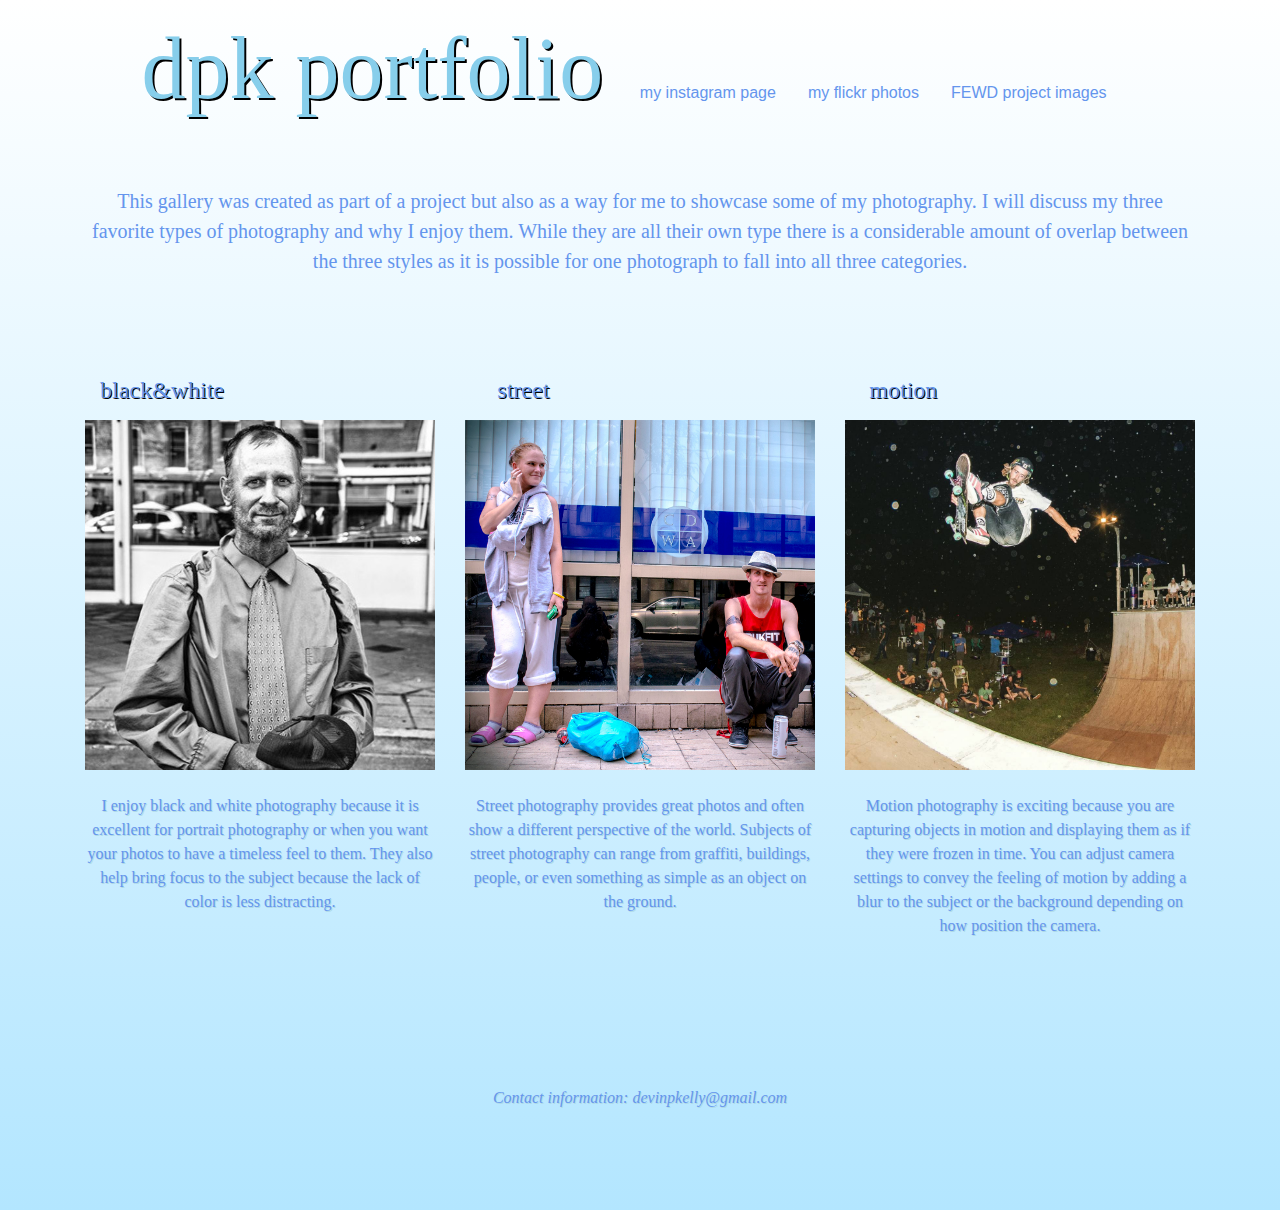
<file: index.html>
<!DOCTYPE html>
<html>
   <head>
      <title>dpk portfolio</title>
      <!-- Meta tags -->
      <meta charset="utf-8">
      <meta content="width=device-width, initial-scale=1, shrink-to-fit=no" name="viewport">
      <!--load bootstrap-->
      <link href="https://maxcdn.bootstrapcdn.com/bootstrap/4.0.0-beta/css/bootstrap.min.css" rel="stylesheet">
      <link href="css/style.css" rel="stylesheet" type="text/css">
      <!-- load jQuery library-->
      <!-- <script src="https://ajax.googleapis.com/ajax/libs/jquery/3.3.1/jquery.min.js"></script> -->
   </head>
   <body>
      <!-- links to outside pages  -->
      <div class="container-fluid text-center">
         <h1 class="display-2 mt-3 mb-3"><strong>dpk portfolio</strong></h1>
         <div class="nav navbar col-med-6">
            <nav class="nav flex-column flex-sm-row">
               <a class="flex-sm-fill text-sm-center nav-link" href="http://instagram.com/stareway2devin" target="_blank">my instagram page</a> <a class="flex-sm-fill text-sm-center nav-link" href="http://flickr.com/photos/devinpk" target="_blank">my flickr photos</a> <a class="flex-sm-fill text-sm-center nav-link" href="flickr.html" target="_blank">FEWD project images</a>
            </nav>
         </div>
         <div class="container text-center">
            <p class="lead mt-5">This gallery was created as part of a project but also as a way for me to showcase some of my photography. I will discuss my three favorite types of photography and why I enjoy them. While they are all their own type there is a considerable amount of overlap between the three styles as it is possible for one photograph to fall into all three categories.</p>
         </div>
         <!-- divs for different types of photography.  Clickable photos open other html pages-->
         <div class="container mt-5">
            <div class="row">
               <div class="col col-sm-12 col-md-6 col-lg-4 text-center">
                  <div onclick="location.href='bw.html';" style="cursor: pointer;">
                     <h4 class="mb-3 col-lg-4">black&white</h4>
                     <img alt="male portrait" class="mb-4 img-fluid" src="img/tie.jpg">
                     <p class="custom">I enjoy black and white photography because it is excellent for portrait photography or when you want your photos to have a timeless feel to them. They also help bring focus to the subject because the lack of color is less distracting.</p>
                  </div>
               </div>
               <div class="col col-sm-12 col-md-6 col-lg-4 text-center">
                  <div onclick="location.href='street.html';" style="cursor: pointer;">
                     <h4 class="mb-3 col-lg-4">street</h4>
                     <img alt="Couple at bus stop" class="mb-4 img-fluid" src="img/truk.jpg">
                     <p class="custom">Street photography provides great photos and often show a different perspective of the world. Subjects of street photography can range from graffiti, buildings, people, or even something as simple as an object on the ground.</p>
                  </div>
               </div>
               <div class="col col-sm-12 col-md-12 col-lg-4 text-center">
                  <div onclick="location.href='motion.html';" style="cursor: pointer;">
                     <h4 class="mb-3 col-lg-4">motion</h4>
                     <img alt="Skateboarder Ollie on ramp at farm party" class="mb-4 img-fluid" src="img/mark.jpg">
                     <div class="custom">
                       <p class>Motion photography is exciting because you are capturing objects in motion and displaying them as if they were frozen in time. You can adjust camera settings to convey the feeling of motion by adding a blur to the subject or the background depending on how position the camera.</p>
                  </div>
               </div>
            </div>
         </div>
         <div class="email">
            <p class="mt-5 text"><em>Contact information:</em> <a href="mailto:devinpkelly@gmail.com"><em>devinpkelly@gmail.com</em></a></p>
         </div>
      </div>
   </body>
</html>
</file>
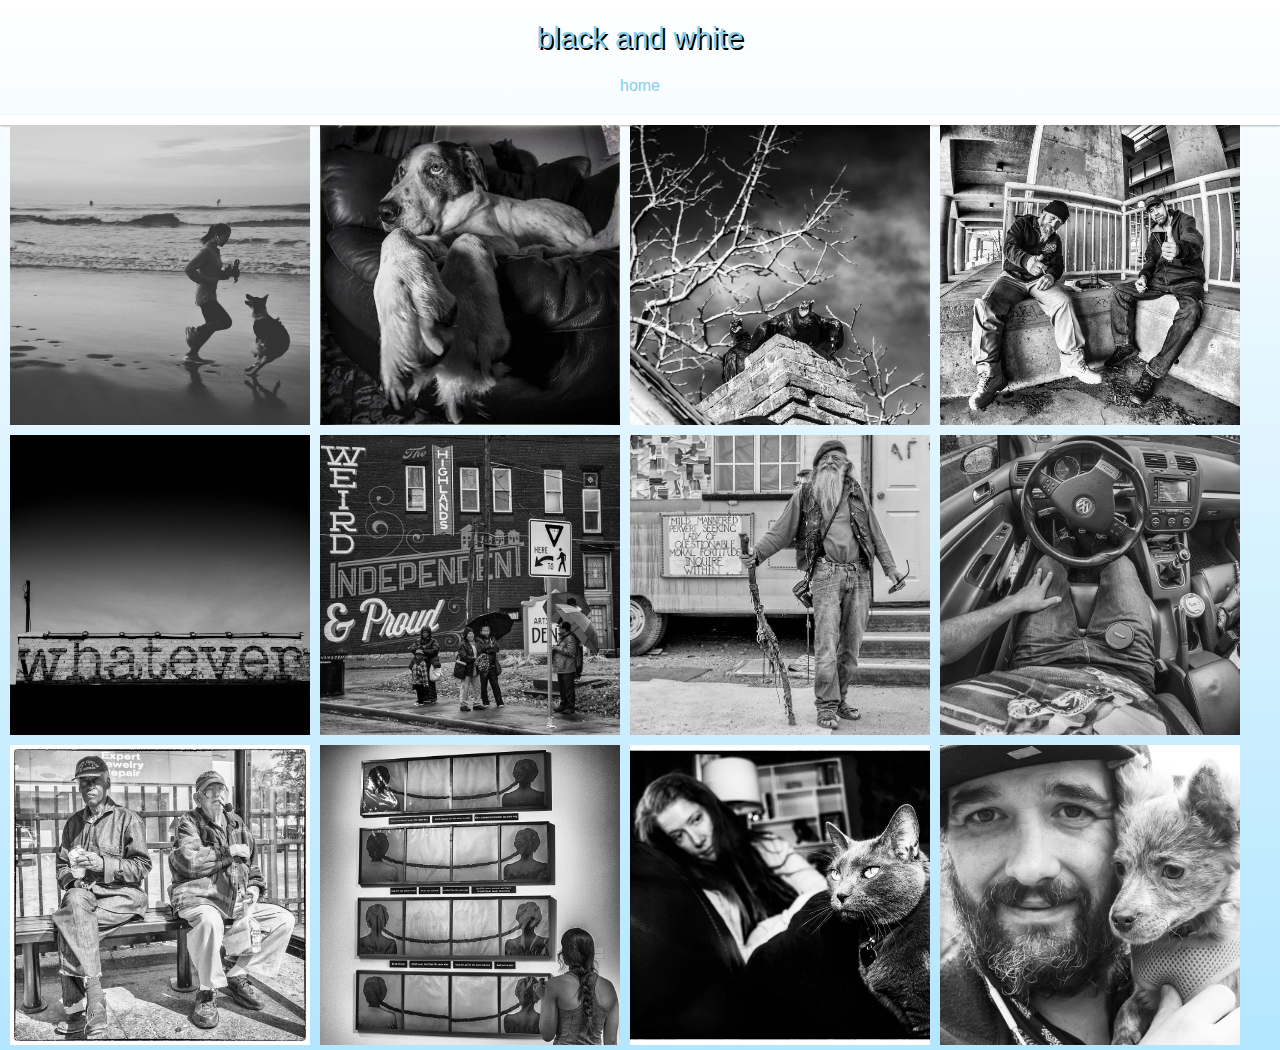
<file: bw.html>
<!DOCTYPE html>
<html>
<head>
	<title>Black and White Photography</title>
	<meta charset="utf-8">
	<meta content="width=device-width, initial-scale=1, shrink-to-fit=no" name="viewport">
<!--load bootstrap-->
	<link href="https://maxcdn.bootstrapcdn.com/bootstrap/4.0.0-beta/css/bootstrap.min.css" rel="stylesheet">
</head>
<body>
	<h1>black and white</h1>
	<h2><a href="index.html">home</a></h2>
<!-- pulls css formatting from gallery.css -->
	<link href="css/gallery.css" rel="stylesheet" type="text/css">
<!-- gallery will display black and white images from img folder -->
	<div class="gallery">
		<div><img src="img/beach.jpg"></div>
		<div><img src="img/bruno.jpg"></div>
		<div><img src="img/condor.jpg"></div>
		<div><img src="img/drink.jpg"></div>
		<div><img src="img/whatever.jpg"></div>
		<div><img src="img/weird.jpg"></div>
		<div><img src="img/mopar.jpg"></div>
		<div><img src="img/gti.jpg"></div>
		<div><img src="img/guys.jpg"></div>
		<div><img src="img/hair.jpg"></div>
		<div><img src="img/kriscat.jpg"></div>
		<div><img src="img/dog.jpg"></div>
	</div>

</body>
</html>
</file>
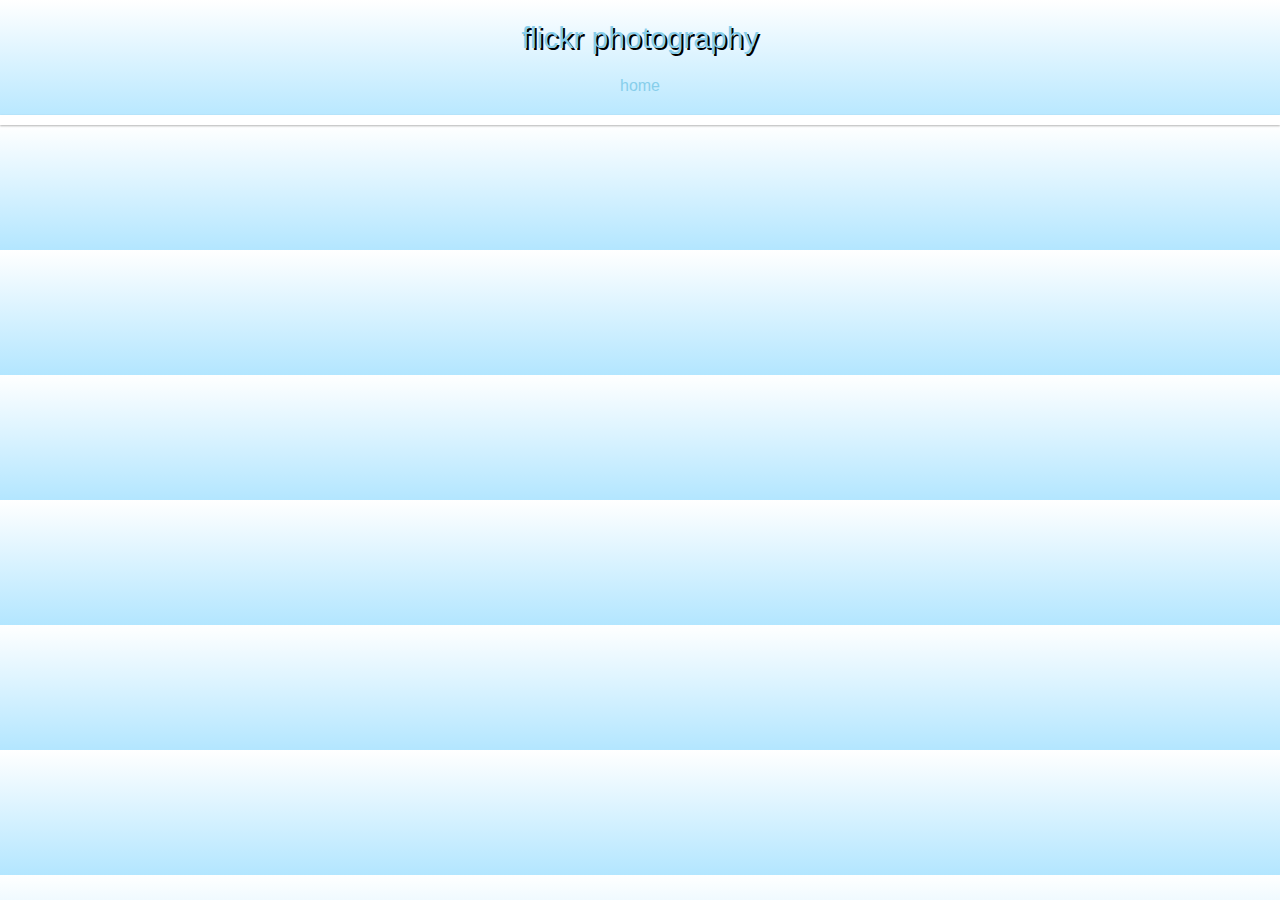
<file: flickr.html>
<!DOCTYPE html>
<html>
<head>
	<title>Flickr Photography</title>
	<meta charset="utf-8">
	<meta content="width=device-width, initial-scale=1, shrink-to-fit=no" name="viewport">
    <link href="https://maxcdn.bootstrapcdn.com/bootstrap/4.0.0-beta/css/bootstrap.min.css" rel="stylesheet">
	<link href="css/gallery.css" rel="stylesheet" type="text/css">
</head>
<body>
	<h1>flickr photography</h1>
	<h2><a href="index.html">home</a></h2>

<!-- gallery will display street images from img folder -->
	<div class="gallery" id="flickr-gallery">
    </div>

    <script src="https://ajax.googleapis.com/ajax/libs/jquery/3.3.1/jquery.min.js"></script>
    <script src="js/flickr.js"></script>
</body>
</html>
</file>
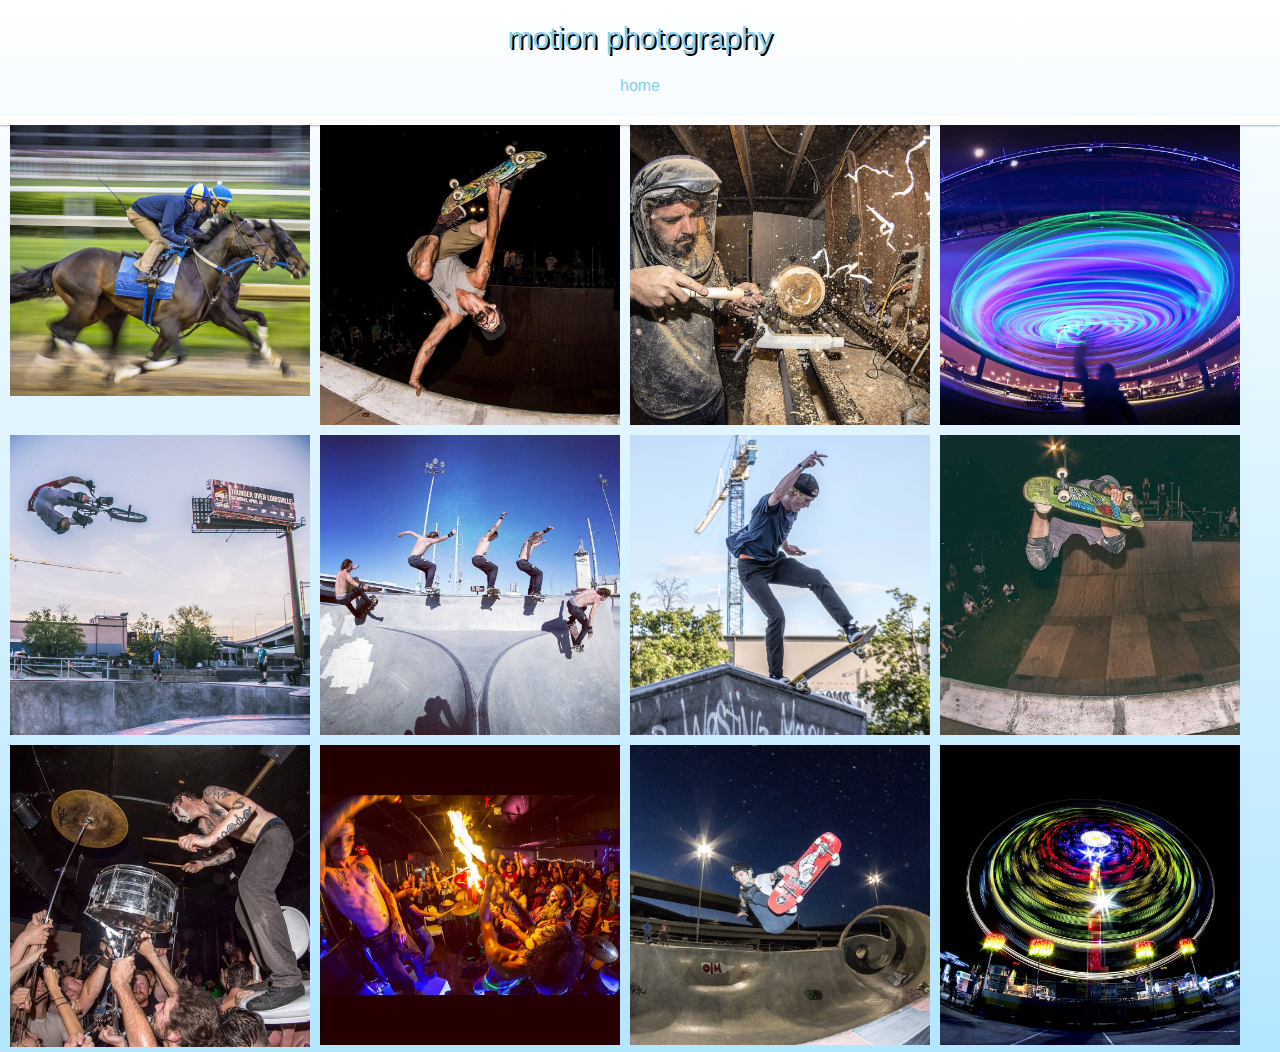
<file: motion.html>
<!DOCTYPE html>
<html>
<head>
	<title>Motion Photography</title>
	<meta charset="utf-8">
	<meta content="width=device-width, initial-scale=1, shrink-to-fit=no" name="viewport">
<!--load bootstrap-->
	<link href="https://maxcdn.bootstrapcdn.com/bootstrap/4.0.0-beta/css/bootstrap.min.css" rel="stylesheet">
</head>
<body>
	<h1>motion photography</h1>
	<h2><a href="index.html">home</a></h2>
<!-- pulls css formatting from gallery.css -->
	<link href="css/gallery.css" rel="stylesheet" type="text/css">
<!-- gallery will display motion images from img folder -->
	<div class="gallery">
		<div><img src="img/horse.jpg"></div>
		<div><img src="img/hand.jpg"></div>
		<div><img src="img/lee.jpg"></div>
		<div><img src="img/light.jpg"></div>
		<div><img src="img/pat.jpg"></div>
		<div><img src="img/tail.jpg"></div>
		<div><img src="img/blunt.jpg"></div>
		<div><img src="img/bsair.jpg"></div>
		<div><img src="img/drum.jpg"></div>
		<div><img src="img/fire2.jpg"></div>
		<div><img src="img/fsair.jpg"></div>
		<div><img src="img/speed.jpg"></div>
	</div>
</body>
</html>
</file>
<file: css/style.css>
/* stylesheet for dpk portfolio website */

/* makes background fade to bottom from white to a #b3e6ff */

body {
    background: linear-gradient(to bottom, white, #b3e6ff);
    }

/* Text color and shading for H1 elements */
h1 {
  font-family: georgia;
    color: skyblue;
    text-shadow: 2px 2px black;
}

/* Text color and shading for H4 elements */
h4 {
  font-family: georgia;
    text-align: center;
    color: cornflowerblue;
    text-shadow: 1px 1px black;
    }

p {
  font-family: georgia;
  color: cornflowerblue;
  margin-bottom: 100px;
}

/*puts navbar inline with header*/
.display-2,
.navbar {
  display: inline-block;
}
/*text effects for hyperlinks*/

a:link {
    text-decoration: none;
    color: cornflowerblue;
}
a:visited {
    color: #8388a0;
}
a:hover {
    color: #0638c1;
}

.email {
  font: courier;
  font-size:16px;
  text-shadow: 1px 1px lightblue;
  }

.custom {
  font-family: georgia;
  font-size:16px;
  color:cornflowerblue;
  text-shadow: 1px 1px lightblue;
}
</file>
<file: css/gallery.css>
/* formatting from style.css to maintain continuity */

* {
	margin: 0;
	padding: 0;
	box-sizing: border-box;
}
body {
	font: 14px/1 'Open Sans', sans-serif;
	color: #555;
	background: linear-gradient(to bottom, white, #b3e6ff);
}
h1 {
	margin: 20px 0;
	font-size: 30px;
	font-weight: 300;
	text-align: center;
	color: skyblue;
	text-shadow: 2px 2px black;
}
h2 {
	margin: 20px 0;
	font-size: 16px;
	font-weight: 300;
	text-align: center;
}
a:link {
	text-decoration: none;
	color: skyblue;
}
a:visited {
	color: #8388a0;
}
a:hover {
	color: #0638c1;
}
p {
	margin-bottom: 100px;
}
/* Code pertaining to actual image gallery */

.gallery {
	width: auto;
	margin: 0 auto;
	padding: 5px;
	background: #fff;
	box-shadow: 0 1px 2px rgba(0, 0, 0, .3);
}
.gallery>div {
	position: relative;
	float: left;
	padding: 5px;
}
.gallery>div>img {
	display: block;
	width: 300px;
	transition: 1s transform;
}
.gallery>div:hover {
	z-index: 1;
}
.gallery>div:hover>img {
	transform: scale(1.7, 1.7);
	transition: s transform;
}
</file>
